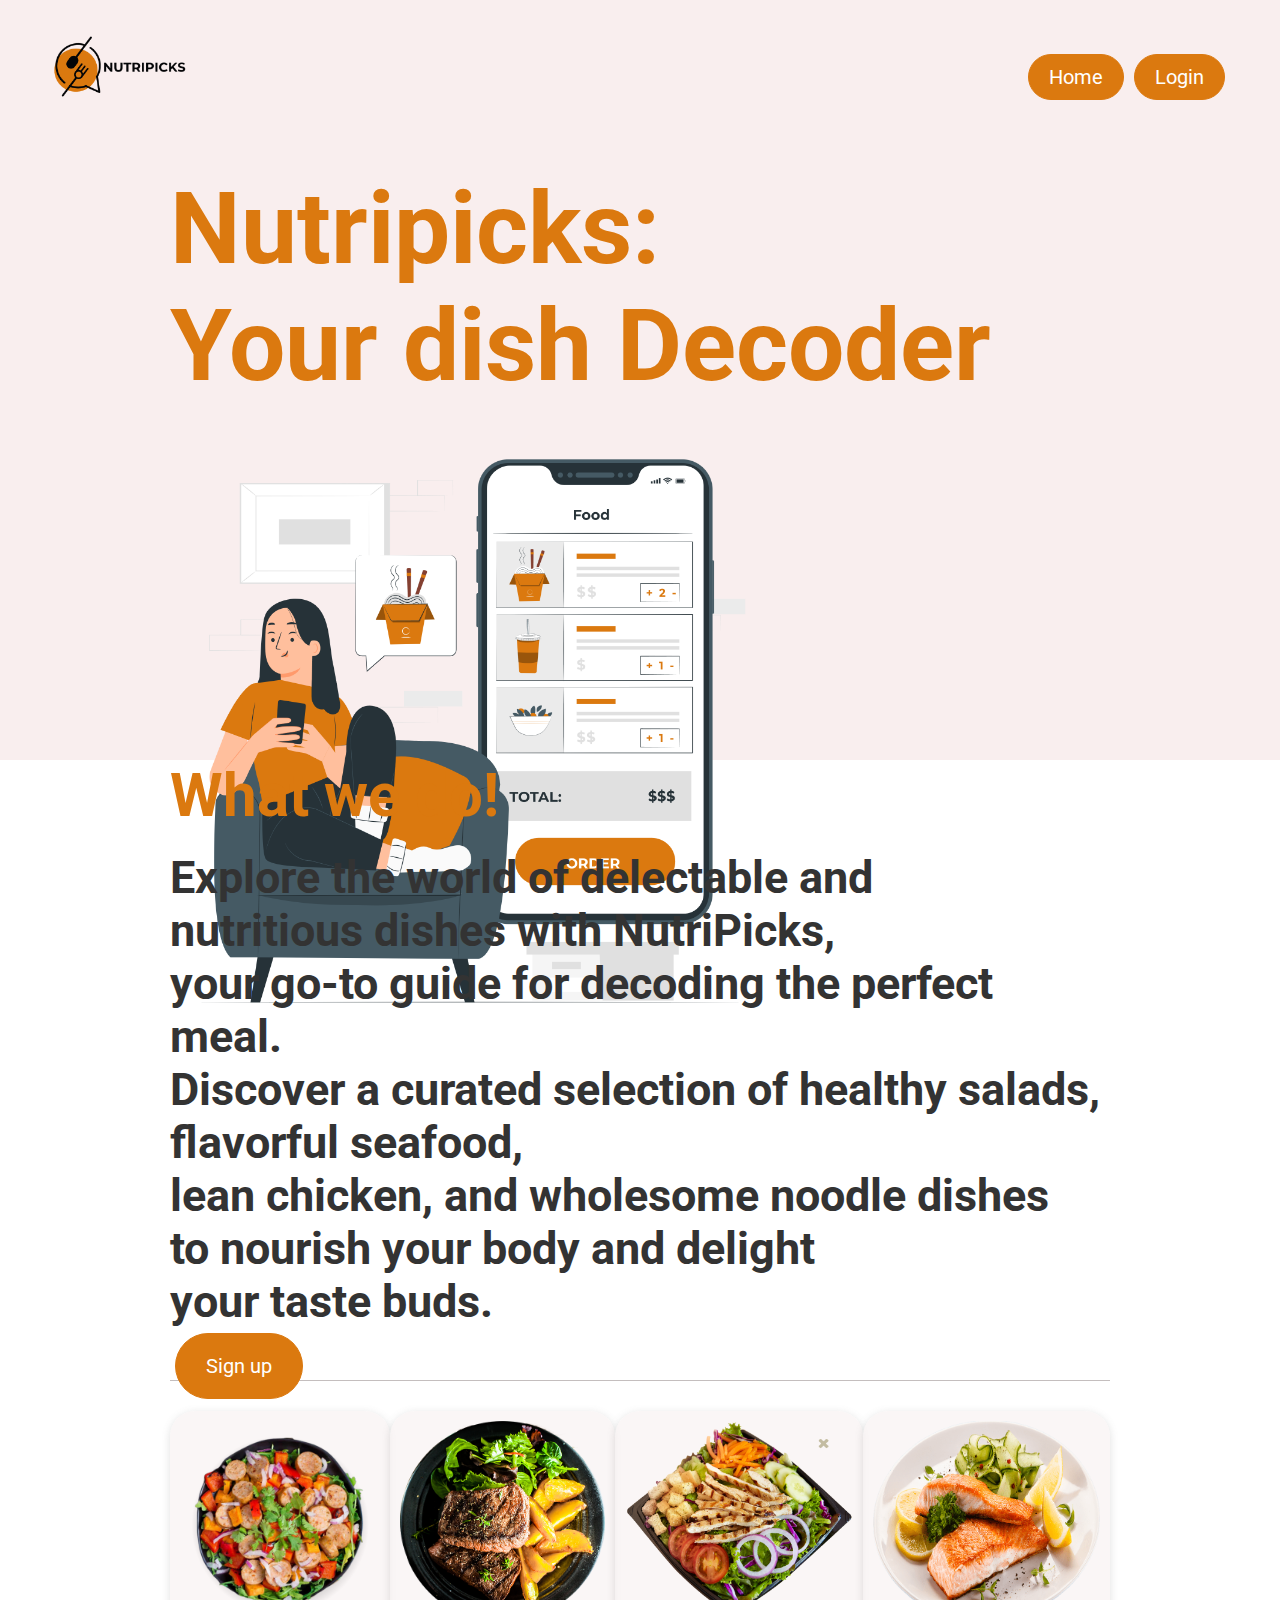
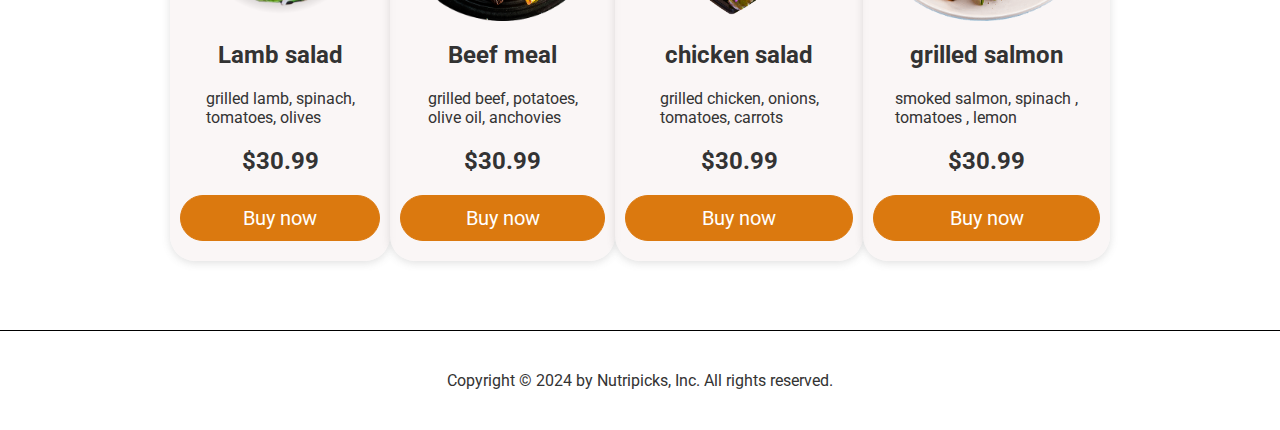
<file: nutripicks/index.html>
<!DOCTYPE html>
<html lang="en">
  <head>
    <meta charset="UTF-8" />
    <meta name="viewport" content="width=device-width, initial-scale=1.0" />
    <title>NutriPicks</title>
    <link rel="stylesheet" href="index.css" />
    <link rel="preconnect" href="https://fonts.googleapis.com" />
    <link rel="preconnect" href="https://fonts.gstatic.com" crossorigin />
    <link
      href="https://fonts.googleapis.com/css2?family=Roboto:ital,wght@0,100;0,300;0,400;0,500;0,700;0,900;1,100;1,300;1,400;1,500;1,700;1,900&display=swap"
      rel="stylesheet"
    />
  </head>
  <body>
    <main>
      <nav>
        <div class="logo"><img src="logo.png" alt="" /></div>
        <div class="left">
          <a href="index.html"><li>Home</li></a>
          <!-- <a href=""><li>About</li></a> -->
          <a href="login.html"><li>Login</li></a>
        </div>
      </nav>

      <div id="hero">
        <h2>Nutripicks:<br />Your dish Decoder</h2>
        <div class="no-idea">
          <img src="food.png" alt="" />
        </div>
        <!-- <video autoplay muted loop src="food.mp4" class="bg-clip"></video> -->
      </div>
    </main>
    <div class="summary">
      <div class="content">
        <h2>What we do!</h2>
        <h3>
          Explore the world of delectable and <br />nutritious dishes with
          NutriPicks,<br />
          your go-to guide for decoding the perfect meal. <br />
          Discover a curated selection of healthy salads, flavorful seafood,<br />
          lean chicken, and wholesome noodle dishes <br />to nourish your body
          and delight your taste buds.
        </h3>
      </div>
      <!-- <div class="no-idea"></div> -->
      <a href="login.html">Sign up</a>
    </div>
    <section>
      <div class="meals">
        <div class="meal-card">
          <img src="salad.png" alt="" />
          <h2>Lamb salad</h2>
          <p>
            grilled lamb, spinach,<br />
            tomatoes, olives
          </p>
          <h2>$30.99</h2>
          <a href="s">Buy now</a>
        </div>
        <div class="meal-card">
          <img src="meal2.png" alt="" />
          <h2>Beef meal</h2>
          <p>
            grilled beef, potatoes,<br />
            olive oil, anchovies
          </p>
          <h2>$30.99</h2>
          <a href="s">Buy now</a>
        </div>
        <div class="meal-card">
          <img src="meal 3.png" alt="" />
          <h2>chicken salad</h2>
          <p>
            grilled chicken, onions,<br />
            tomatoes, carrots
          </p>
          <h2>$30.99</h2>
          <a href="s">Buy now</a>
        </div>
        <div class="meal-card">
          <img src="meal4.png" alt="" />
          <h2>grilled salmon</h2>
          <p>
            smoked salmon, spinach ,<br />
            tomatoes , lemon
          </p>
          <h2>$30.99</h2>
          <a href="s">Buy now</a>
        </div>
      </div>
    </section>
  </body>
  <footer>Copyright © 2024 by Nutripicks, Inc. All rights reserved.</footer>
</html>
</file>
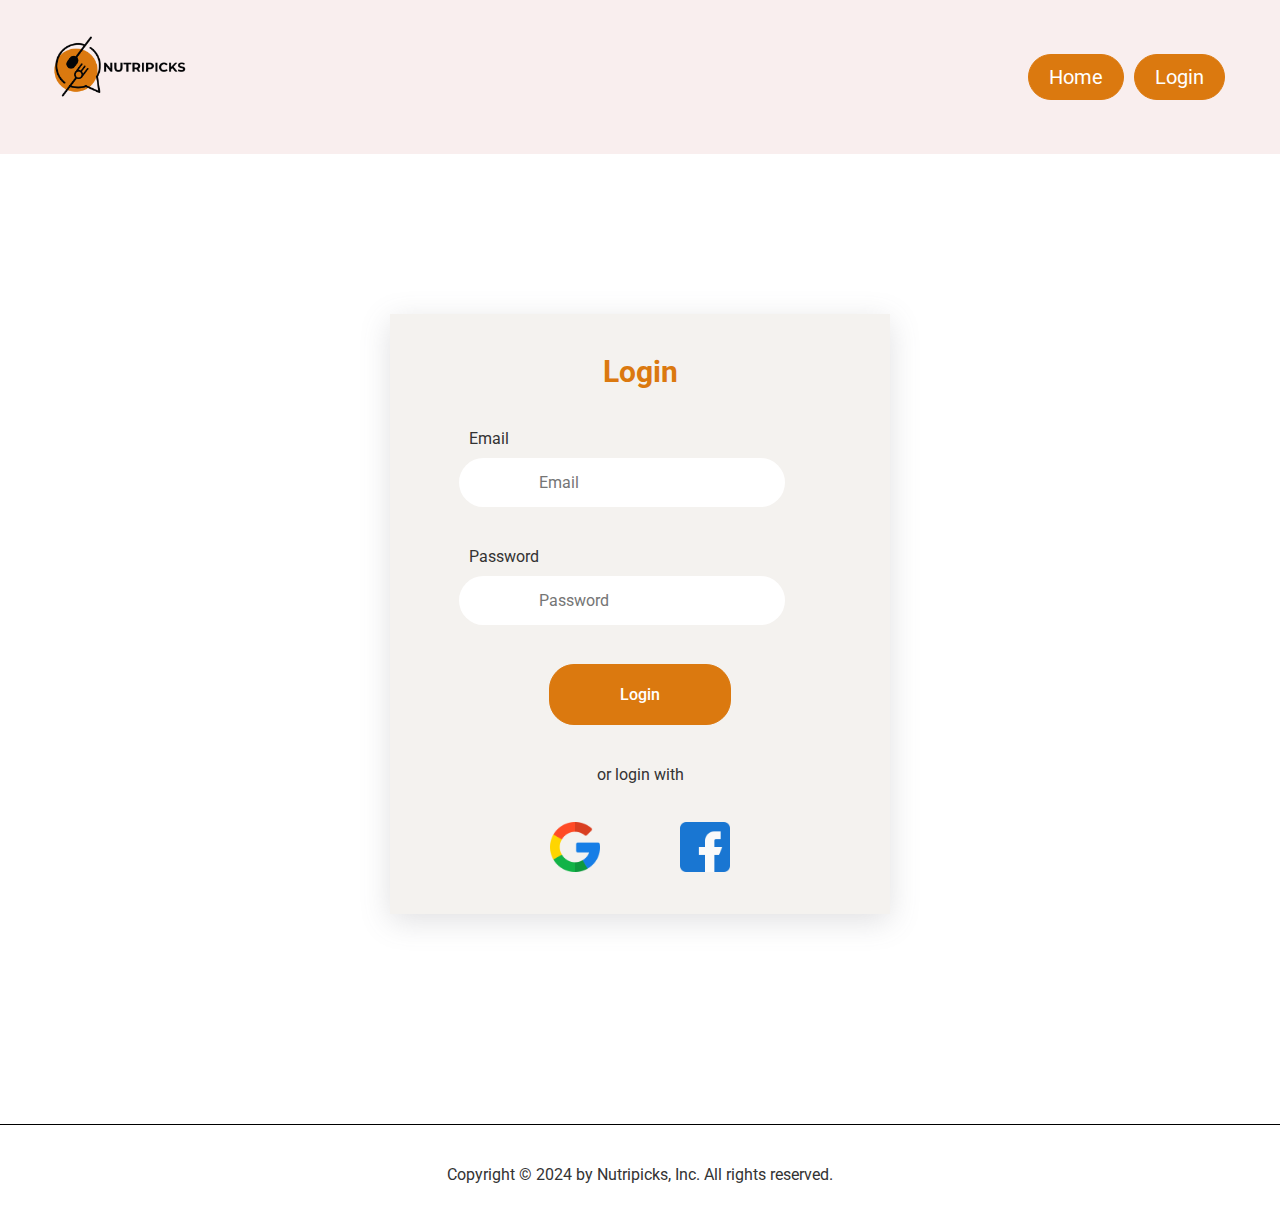
<file: nutripicks/login.html>
<!DOCTYPE html>
<html lang="en">
  <head>
    <meta charset="UTF-8" />
    <meta name="viewport" content="width=device-width, initial-scale=1.0" />
    <title>Document</title>
    <link rel="stylesheet" href="login.css" />
    <link rel="preconnect" href="https://fonts.googleapis.com" />
    <link rel="preconnect" href="https://fonts.gstatic.com" crossorigin />
    <link
      href="https://fonts.googleapis.com/css2?family=Roboto:ital,wght@0,100;0,300;0,400;0,500;0,700;0,900;1,100;1,300;1,400;1,500;1,700;1,900&display=swap"
      rel="stylesheet"
    />
  </head>
  <body>
    <nav>
      <div class="logo"><img src="logo.png" alt="" /></div>
      <div class="left">
        <a href="index.html"><li>Home</li></a>
        <!-- <a href=""><li>About</li></a> -->
        <a href="login.html"><li>Login</li></a>
      </div>
    </nav>
    <main>
      <form action="">
        <h2>Login</h2>
        <div class="email">
          <p>Email</p>
          <input type="text" placeholder="Email" />
        </div>
        <div class="password">
          <p>Password</p>
          <input type="password" placeholder="Password" />
        </div>
        <a href="" class="lgn">Login</a>
        <p>or login with</p>
        <div class="icons">
          <a href="" class="google"><img src="google.png" alt="" /></a>
          <a href="" class="facebook"><img src="fb.png" alt="" /></a>
        </div>
      </form>
    </main>
  </body>
  <footer>Copyright © 2024 by Nutripicks, Inc. All rights reserved.</footer>
</html>
</file>
<file: nutripicks/index.css>
* {
  margin: 0;
  padding: 0;
  color: #333333;
  box-sizing: border-box;
  font-family: "Roboto", sans-serif;
}
body {
  height: 100vh;
}
main {
  width: 100%;
  background-color: #f8ebebda;
  padding-bottom: 20px;
}
/* #db790f 
    #333333*/
a {
  text-decoration: none;
  color: black;
}
li {
  list-style: none;
}
nav {
  /* width: 100%; */
  height: 150px;
  margin: 0 50px;
  display: flex;
  flex-wrap: wrap;
  justify-content: space-between;
  align-items: center;

  margin-bottom: 20px;
}
.logo img {
  height: 150px;
  width: 150px;
}
.left {
  display: flex;
  flex-wrap: wrap;
  justify-content: space-evenly;
  align-items: center;
}
.left li {
  font-size: 20px;
  padding: 10px 20px;
  margin: 5px;
  color: white;
  background-color: #db790f;
  border-radius: 25px;
  border: 1px solid #db790f;
  transition: 0.1s ease-in-out;
}
li:hover {
  color: #db790f;
  background-color: #f8f3ebda;
}
/* hero */
#hero h2 {
  font-size: 100px;
  color: #db790f;
  margin-bottom: 20px;
}
#hero {
  height: 550px;
  margin: 0 170px;
  display: flex;
  flex-wrap: wrap;
  align-items: center;
  justify-content: space-between;
  margin-bottom: 20px;
}
.no-idea {
  height: 100%;
  width: 500px;
  /* background-color: black; */
}
.no-idea img {
  height: 600px;
}
/* summary */
.summary {
  height: 600px;
  margin: 0 170px;
  display: flex;
  flex-direction: column;
  justify-content: space-evenly;
  align-items: flex-start;
}
.summary h2 {
  font-size: 60px;
  color: #db790f;
  margin-bottom: 20px;
}
.summary h3 {
  font-size: 45px;
}
.content {
  display: flex;
  /* justify-content: space-evenly; */
  flex-direction: column;
}
.summary a {
  font-size: 20px;
  padding: 20px 30px;
  margin: 5px;
  color: white;
  background-color: #db790f;
  border-radius: 50px;
  border: 1px solid #db790f;
  transition: 0.1s ease-in-out;
}
.summary a:hover {
  color: #db790f;
  background-color: #f8f3ebda;
}
/* meals */
.meals {
  height: 500px;
  border-top: 1px solid #c4bebe;
  display: flex;
  justify-content: space-around;
  margin: 20px 170px;
}
.meal-card {
  height: 450px;
  margin: 30px 0;
  background-color: #f8f2f2b7;
  border-radius: 25px;
  padding: 10px;
  display: flex;
  justify-content: space-between;
  align-items: center;
  flex-direction: column;
  width: 250px;
  box-shadow: rgba(99, 99, 99, 0.2) 0px 2px 8px 0px;
  /* background-color: red; */
}
.meal-card img {
  height: 200px;
}
.meal-card a {
  text-align: center;
  font-size: 20px;
  color: white;
  width: 100%;
  border-radius: 25px;
  background-color: #db790f;
  border: 1px solid #db790f;
  transition: all 0.2s ease-in;
  padding: 10px;
  margin-bottom: 10px;
}

.meal-card a:hover {
  color: #db790f;
  border: 1px solid #db790f;
  background-color: #f8f2f2b7;
}
footer {
  border-top: 1px solid #000;
  margin: 50px 0;
  height: 100px;
  display: flex;
  /* background-color: #f8ebebda; */
  justify-content: center;
  align-items: center;
}
</file>
<file: nutripicks/login.css>
* {
  margin: 0;
  padding: 0;
  color: #333333;
  box-sizing: border-box;
  font-family: "Roboto", sans-serif;
}
body {
  height: 100vh;
  /* margin: 0 50px; */
}
main {
  width: 100%;
  padding-bottom: 20px;
}
/* #db790f 
  #333333*/
a {
  text-decoration: none;
  color: black;
}
li {
  list-style: none;
}
nav {
  /* width: 100%; */
  /* height: 170px; */
  padding: 0 50px;
  background-color: #f8ebebda;
  display: flex;
  flex-wrap: wrap;
  justify-content: space-between;
  align-items: center;

  margin-bottom: 20px;
}
.logo {
  height: auto;
}
.logo img {
  height: 150px;
  width: 150px;
}
.left {
  display: flex;
  flex-wrap: wrap;
  justify-content: space-evenly;
  align-items: center;
}
.left li {
  font-size: 20px;
  padding: 10px 20px;
  margin: 5px;
  color: white;
  background-color: #db790f;
  border-radius: 25px;
  border: 1px solid #db790f;
  transition: 0.1s ease-in-out;
}
li:hover {
  color: #db790f;
  background-color: #f8f3ebda;
}
/* forum */
main {
  height: 100vh;
  display: flex;
  align-items: center;
  justify-content: center;
  width: 100vw;
}
form {
  display: flex;
  flex-direction: column;
  box-shadow: rgba(100, 100, 111, 0.2) 0px 7px 29px 0px;
  width: 500px;
  justify-content: space-evenly;
  background-color: rgba(238, 235, 231, 0.664);
  align-items: center;
  height: 600px;
}
form h2 {
  color: #db790f;
  /* text-transform: uppercase; */
  font-size: 30px;
}
form input {
  padding: 15px 80px;
  border: none;
  font-size: 16px;
  border-radius: 25px;
  margin-top: 10px;
  width: 90%;
}
.email p {
  margin-left: 10px;
}
.password p {
  margin-left: 10px;
}
form input:focus {
  outline: none;
}
form .lgn {
  padding: 20px 70px;
  font-weight: 500;
  background-color: #db790f;
  color: white;
  border-radius: 25px;
  border: 1px solid #db790f;
  transition: all 0.2s ease-in;
}
.lgn:hover {
  color: #db790f;
  background-color: #f8f3ebda;
  border: 1px solid #db790f;
}
.icons {
  height: 50px;
  width: 100%;
  display: flex;
  justify-content: center;
  align-items: center;
}
form img {
  margin: 40px;
  height: 50px;
}

/* footer */
footer {
  border-top: 1px solid #000;
  margin: 50px 0;
  height: 100px;
  display: flex;
  /* background-color: #f8ebebda; */
  justify-content: center;
  align-items: center;
}
</file>
